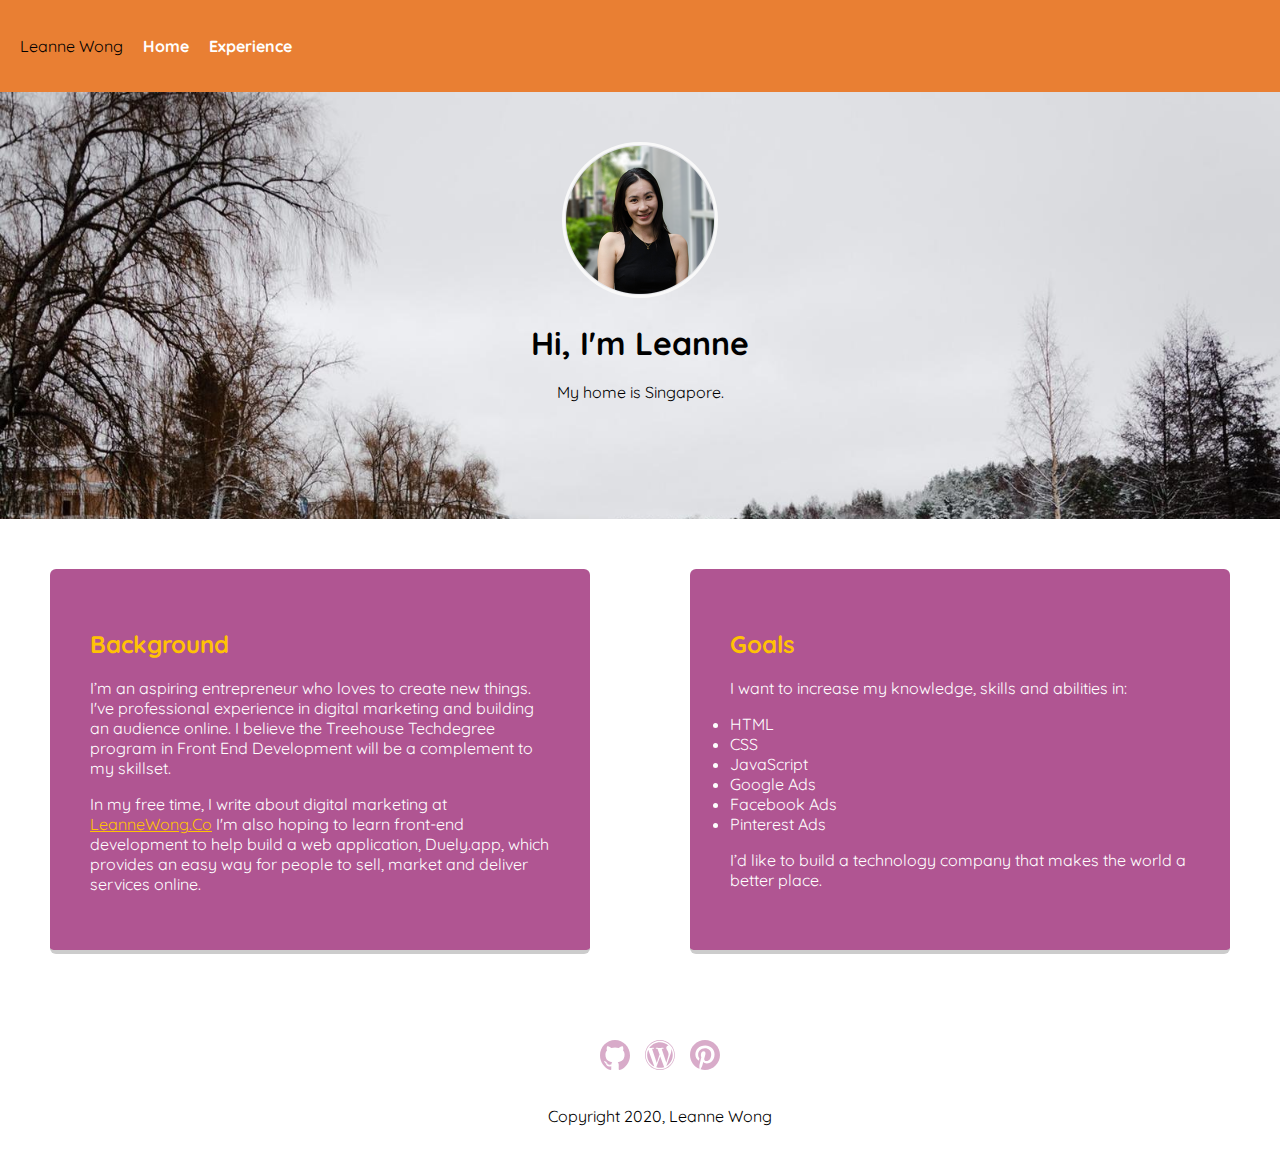
<file: index.html>
<!DOCTYPE html>
<html>

<head>
  <link rel="stylesheet" href="styles.css">
  <link href="https://fonts.googleapis.com/css2?family=Quicksand&display=swap" rel="stylesheet">
  <title>Leanne Wong's Profile Page</title>
</head>

<div class="main-nav">
  <ul class="nav">
    <li class="name">Leanne Wong</li>
    <li><a href="index.html">Home</a></li>
    <li><a href="experience.html">Experience</a></li>
  </ul>
</div>

<header>
  <img src="img/leannewong-profile.png" class="profile-image" alt="leannewong-profile">
  <h1>Hi, I'm Leanne</h1>
  <p>My home is Singapore.</p>
</header>
<main class="card-container">
  <div class="card">
    <h2>Background</h2>
    <p>I’m an aspiring entrepreneur who loves to create new things. I've professional experience in digital marketing
      and building an audience online. I believe the Treehouse Techdegree program in Front End Development will be a
      complement to my skillset.</p>
    <p>In my free time, I write about digital marketing at <a href="https://www.leannewong.co">LeanneWong.Co</a> I'm
      also hoping to learn front-end development to help build a web application, Duely.app, which provides an easy way for people to sell, market and deliver
      services online.</p>
  </div>

  <div class="card">
    <h2>Goals</h2>
    <p>I want to increase my knowledge, skills and abilities in:</p>
    <ul class="skills">
      <li>HTML</li>
      <li>CSS</li>
      <li>JavaScript</li>
      <li>Google Ads</li>
      <li>Facebook Ads</li>
      <li>Pinterest Ads</li>
    </ul>
    <p>I’d like to build a technology company that makes the world a better place.</p>
  </div>
</main>

<footer>
  <ul>
    <li><a href="https://github.com/leannewongco" class="social github"><span hidden>Github</span></a></li>
    <li><a href="https://www.leannewong.co/" class="social wordpress"><span hidden>Blog</span></a></li>
    <li><a href="https://www.pinterest.com/leannewongco/" class="social pinterest"><span hidden>Pinterest</span></a></li>
  </ul>
  <p class="copyright">Copyright 2020, Leanne Wong</p>
</footer>
</body>
</html>
</file>
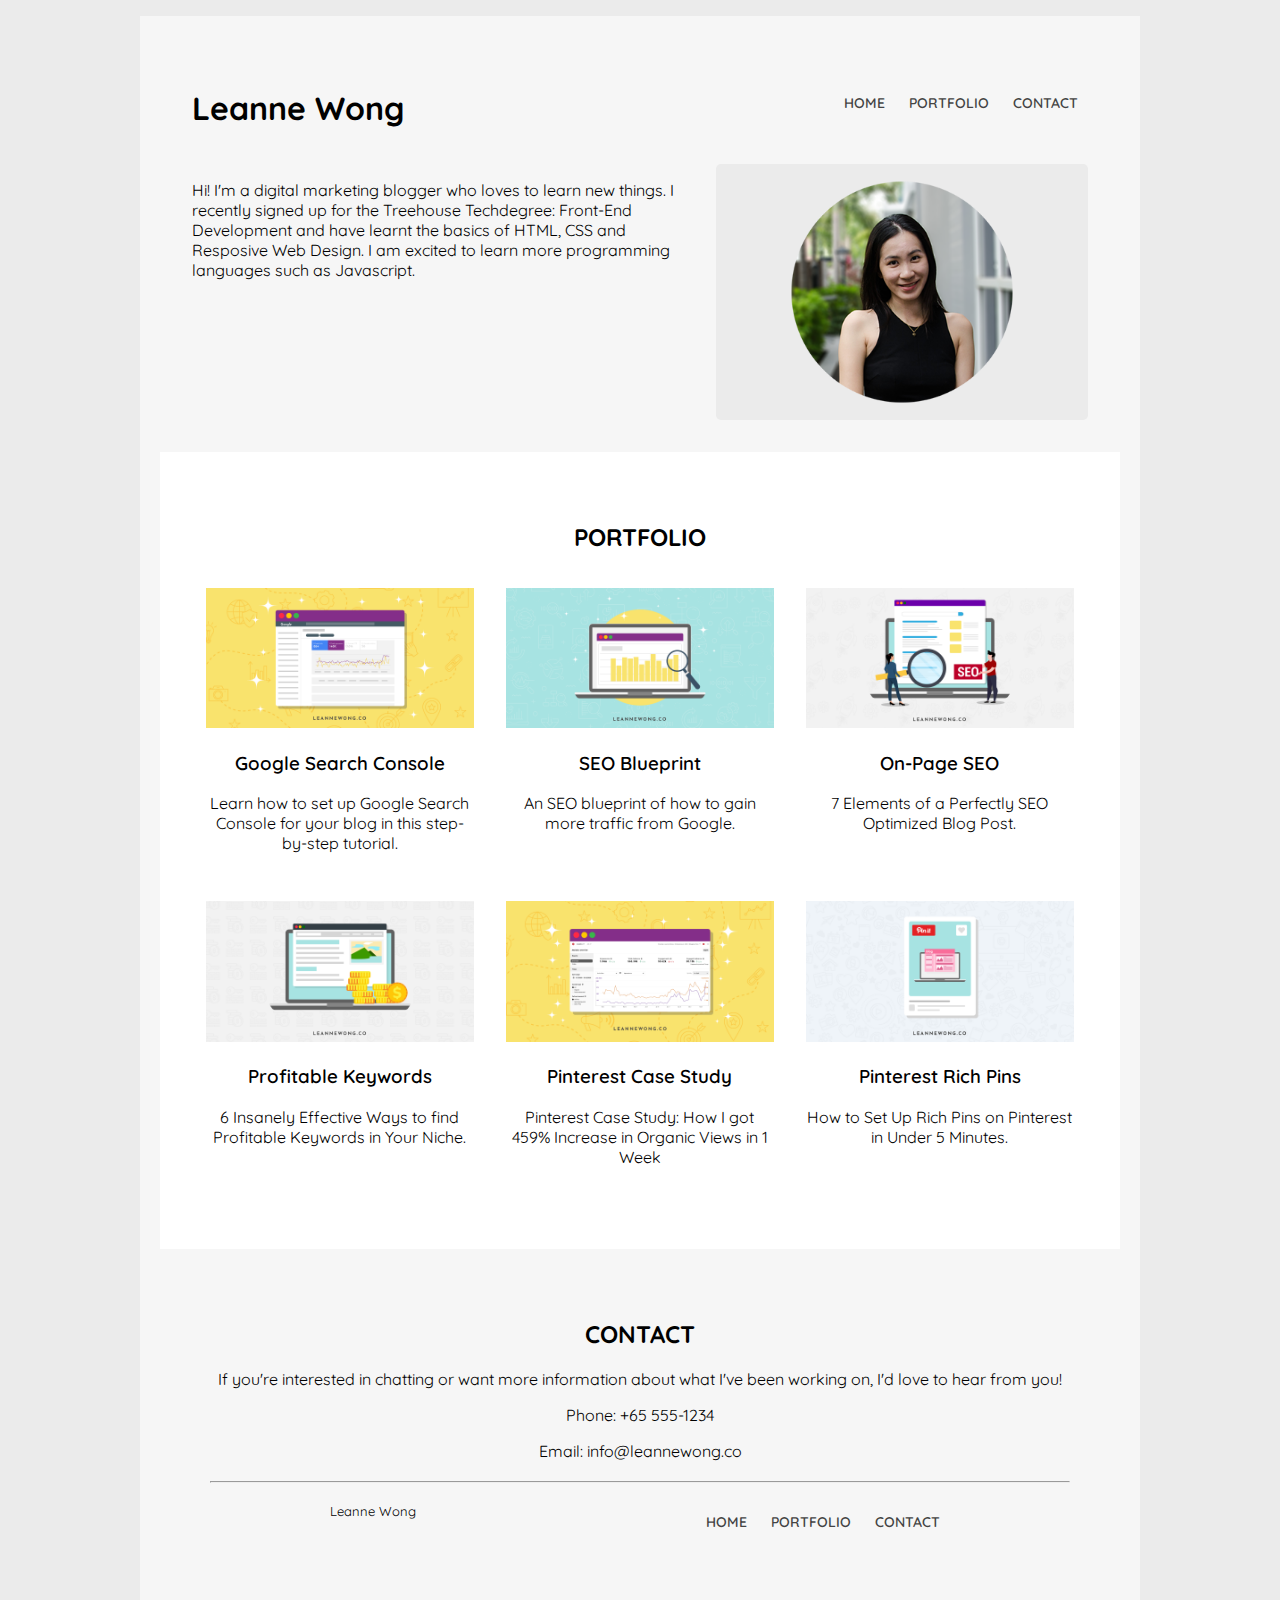
<file: mobile-first/index.html>
<!DOCTYPE html>
<html>

<head>
  <link rel="stylesheet" href="css/styles.css">
  <link href="https://fonts.googleapis.com/css2?family=Quicksand&display=swap" rel="stylesheet">
  <title>Leanne Wong's Mobile-First Responsive Layout Project</title>
  <meta name=viewport content="width=device-width, initial-scale=1">
</head>

<body>
  <div class="container">
    <div class="contact top-container-contents">
      <header class="flex-column m-2 gap-1">
        <div class="flex-column lg-flex-row space-between align-center gap-1">
          <h1 id="home">Leanne Wong</h1>
          <ul class="nav upper">
            <li><a href="#">Home</a></li>
            <li><a href="#portfolio">Portfolio</a></li>
            <li><a href="#contact">Contact</a></li>
          </ul>
        </div>
        <div class="flex-column md-flex-row gap-1">
          <div class="profile-image"></div>
          <p>Hi! I'm a digital marketing blogger who loves to learn new things. I recently signed up for the Treehouse
            Techdegree: Front-End Development and have learnt the basics of HTML, CSS and Resposive Web Design. I am
            excited to learn more programming languages such as Javascript.</p>
        </div>
      </header>

      <main class="section">
        <h2 id="portfolio">PORTFOLIO</h2>
        <div>
          <div class="first-main main-container">
            <img src="img/gsc-blog-post.png" class="portfolio-image" alt="google-search-console-guide">
            <h3><a href="https://www.leannewong.co/set-up-google-search-console/">Google Search Console</a></h3>
            <p>Learn how to set up Google Search Console for your blog in this step-by-step tutorial.</p>
          </div>
          <div class="second-main main-container">
            <img src="img/seo-blueprint-blog-post.png" class="portfolio-image" alt="seo-blueprint">
            <h3><a href="https://www.leannewong.co/seo-blueprint-optimise-blog/">SEO Blueprint</a></h3>
            <p>An SEO blueprint of how to gain more traffic from Google.</p>
          </div>
          <div class="third-main main-container">
            <img src="img/on-page-blog-post.png" class="portfolio-image" alt="on-page-seo">
            <h3><a href="https://www.leannewong.co/on-page-seo/">On-Page SEO</a></h3>
            <p>7 Elements of a Perfectly SEO Optimized Blog Post.</p>
          </div>
          <div class="fourth-main main-container">
            <img src="img/profitable-keywords-blog-post.png" class="portfolio-image" alt="keywords-seo">
            <h3><a href="https://www.leannewong.co/profitable-keywords-niche-seo/">Profitable Keywords</a></h3>
            <p>6 Insanely Effective Ways to find Profitable Keywords in Your Niche.</p>
          </div>
          <div class="fifth-main main-container">
            <img src="img/pinterest-blog-post.png" class="portfolio-image" alt="pinterest-case">
            <h3><a href="https://www.leannewong.co/pinterest-case-study/">Pinterest Case Study</a></h3>
            <p>Pinterest Case Study: How I got 459% Increase in Organic Views in 1 Week</p>
          </div>
          <div class="sixth-main main-container">
            <img src="img/rich-pins-blog-post.png" class="portfolio-image" alt="rich-pins">
            <h3><a href="https://www.leannewong.co/pinterest-set-up-rich-pins/">Pinterest Rich Pins</a></h3>
            <p>How to Set Up Rich Pins on Pinterest in Under 5 Minutes.</p>
          </div>
        </div>
      </main>
      <div class="contact section">
        <h2 id="contact">CONTACT</h2>
        <p>If you're interested in chatting or want more information about what I've been working on, I'd love to hear
          from you!</p>
        <p>Phone: +65 555-1234</p>
        <p>Email: info@leannewong.co</p>
        <hr>
        <footer>
          <div>Leanne Wong</div>
          <div id="home-top" class="xs-only"><a href="#home">BACK TO TOP</a></div>
          <ul class="nav upper xs-hidden">
            <li><a href="#">Home</a></li>
            <li><a href="#portfolio">Portfolio</a></li>
            <li><a href="#contact">Contact</a></li>
          </ul>
        </footer>
      </div>
    </div>
  </div>
</body>


</html>
</file>
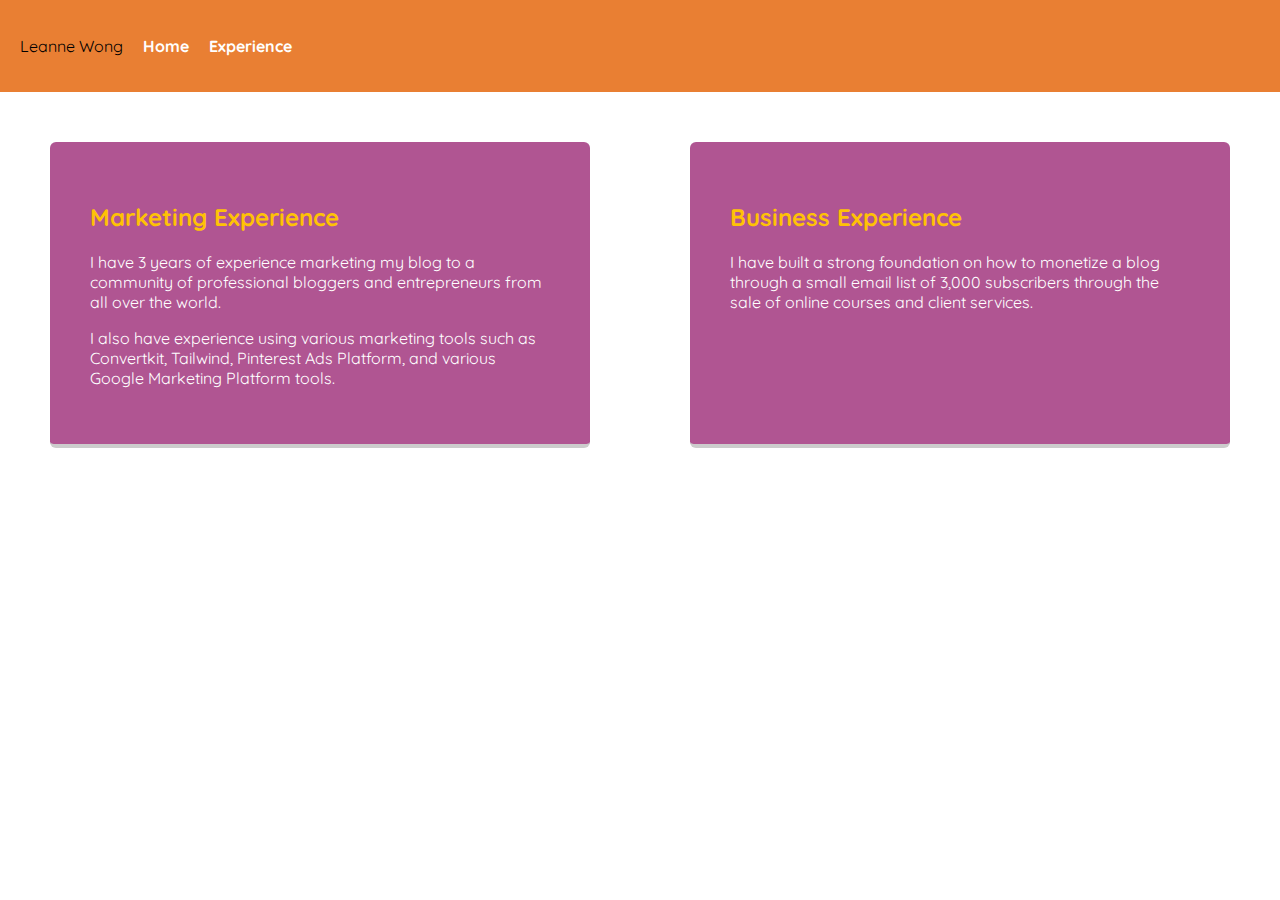
<file: experience.html>
<!DOCTYPE html>
<html>

<head>
  <link rel="stylesheet" href="styles.css">
  <link href="https://fonts.googleapis.com/css2?family=Quicksand&display=swap" rel="stylesheet">
  <title>Leanne Wong's Experience Page</title>
</head>

<div class="main-nav">
  <ul class="nav">
    <li class="name">Leanne Wong</li>
    <li><a href="index.html">Home</a></li>
    <li><a href="experience.html">Experience</a></li>
  </ul>
</div>
<main class="card-container">
  <div class="card">
    <h2>Marketing Experience</h2>
    <p>I have 3 years of experience marketing my blog to a community of professional bloggers and entrepreneurs from all
      over the world.</p>
    <p>I also have experience using various marketing tools such as Convertkit, Tailwind, Pinterest Ads Platform, and
      various Google Marketing Platform tools.</p>
  </div>
  <div class="card">
    <h2>Business Experience</h2>
    <p>I have built a strong foundation on how to monetize a blog through a small email list of 3,000 subscribers
      through the sale of online courses and client services.</p>
  </div>
</main>
</html>
</file>
<file: styles.css>
* {
  font-family: "Quicksand";
}

body {
  margin: 0;
}

ul {
  padding: 0;
}

header {
  text-align: center;
  padding-bottom: 100px;
  line-height: 1.2;
  background: url('img/winter-finland.JPG') no-repeat top center;
  background-size: cover;
}

header .profile-image {
  margin-top: 50px;
  width: 150px;
  height: 150px;
  border-radius: 50%;
  border: 3px solid #f9f9f9;
}

.main-nav {
  width: 100%;
  padding: 10px;
  box-sizing: border-box;
  background: #e97f33;
  text-align: center;
  display: flex;
}

.nav {
  list-style-type: none;
  display: flex;
}

.nav li {
  padding: 10px;
}

.nav a {
  color: #fff;
  text-decoration: none;
  font-weight: 700;
}

.nav a:hover {
  color: #fff;
  text-decoration: none;
}

p a {
  color: #ffc205;
}

p a:hover {
  color: #fff;
  text-decoration: underline;
}

.card-container {
  display: flex;
  justify-content: space-between;
  flex-direction: column;
}

.card {
  margin: 50px;
  padding: 40px 40px;
  text-align: left;
  background: #B05592;
  border-bottom: 4px solid #ccc;
  border-radius: 6px;
  flex-basis: 40%;
}

.card h2 {
  color: #ffc205;
}

.card p, .card ul {
  color: #fff;
}

.card:hover {
  border-bottom-color: #ffc205;
}

@media (min-width: 900px) {
  .card-container {
    flex-direction: row;
  }
}

footer {
  width: 100%;
  padding: 20px;
  text-align: center;
  display: flex;
  flex-direction: column;
  align-items: center;
}

footer ul {
  list-style-type: none;
  display: flex;
}

footer ul li {
  margin-left: 7.5px;
  margin-right: 7.5px;
}

a.social {
  display: inline-block;
  width: 30px;
  height: 30px;
  background-size: 30px;
}

a.wordpress {
  background-image: url(img/wordpress.svg);
}

a.github {
  background-image: url(img/github.svg);
}

a.pinterest {
  background-image: url(img/pinterest.svg);
}
</file>
<file: mobile-first/css/styles.css>
* {
  box-sizing: border-box;
  text-align: center;
  font-family: "Quicksand";
}

html {
  background-color: #ebebeb;
}

html, body {
  height: 100%;
}

h1, body {
  margin: 0;
}

a {
  text-decoration: none;
  color: #000;
  font-weight: 600;
}

a:hover {
  color: #9c26b0;
}

.container {
  padding-top: 1em;
  margin: 0 auto;
  width: 60%;
  min-width: 360px;
}

.top-container-contents {
  padding: 20px;
}

ul li {
  list-style-type: none;
  padding: 10px;
  background-color: White;
  margin-bottom: 10px;
}

ul {
  padding: 0;
}

ul li a {
  text-decoration: none;
  color: #444;
}

footer .nav {
  margin: 0;
}

footer {
  font-size: 13px;
}

.portfolio-image {
  margin-left: auto;
  margin-right: auto;
  max-width: 100%;
  max-height: 100%;
}

.main-container {
  /* Nomrally, position static is default. 
    Width 100% will look at the first element that is not position static and takes the width from that. 
    Position relative means the children of this element will take its width. */
  position: relative;
}

div.profile-image {
  display: block;
  margin-top: auto;
  margin-bottom: auto;
  box-sizing: border-box;
  background-image: url(/img/leannewong-profile.png);
  background-origin: content-box;
  background-size: contain;
  background-repeat: no-repeat;
  background-position: center;
  background-color: #ebebeb;
  height: 30vw;
  padding: 1em;
  border-radius: 5px;
}

main {
  background-color: white;
}

.section {
  padding: 50px 30px;
}

.contact {
  background-color: #f6f6f6;
}

hr {
  margin: 20px;
}

footer {
  display: flex;
  flex-direction: row;
  justify-content: space-around;
}

.flex {
  display: flex;
}

.m-2 {
  margin: 2em;
}

.flex-column {
  display: flex;
  flex-direction: column;
}

.flex-row {
  display: flex;
  flex-direction: row;
}

.space-between {
  justify-content: space-between;
}

.align-center {
  align-items: center;
}

.gap-1 {
  gap: 1em;
}

@media (max-width:767px) {
  .xs-hidden {
    display: none;
  }
}

@media (min-width: 768px) {
  .container {
    width: 60%;
    max-width: 1000px;
  }
  .xs-only {
    display: none;
  }
  ul li {
    list-style-type: none;
    display: inline-block;
    padding: 10px;
    background-color: #f6f6f6;
    font-size: 14px;
  }
  div.profile-image {
    width: 40vw;
    height: 20vw;
    padding: 1em;
  }
  main {
    display: flex;
    flex-direction: column;
  }
  main>div {
    display: flex;
    flex-direction: row;
    flex-wrap: wrap;
  }
  .main-container {
    width: calc(100%/2 - 2*1em);
    margin: 1em;
  }
  .md-flex-row {
    display: flex;
    flex-direction: row;
  }
  header .flex-column p {
    order: -1;
    width: 80%;
    text-align: left;
    max-width: 60ch;
  }
}

@media (min-width: 1024px) {
  .main-container {
    width: calc(100%/3 - 2*1em);
    margin: 1em;
  }
  .container {
    width: 80%;
    max-width: 1000px;
  }
  .lg-flex-row {
    display: flex;
    flex-direction: row;
  }
  h1 {
    float: left;
  }
  .main-nav {
    float: right;
  }
  .main-nav li {
    display: inline-block;
    margin-left: 15px;
  }
  .profile-image {
    margin-top: 16px;
  }
}

.upper {
  text-transform: uppercase;
}
</file>
